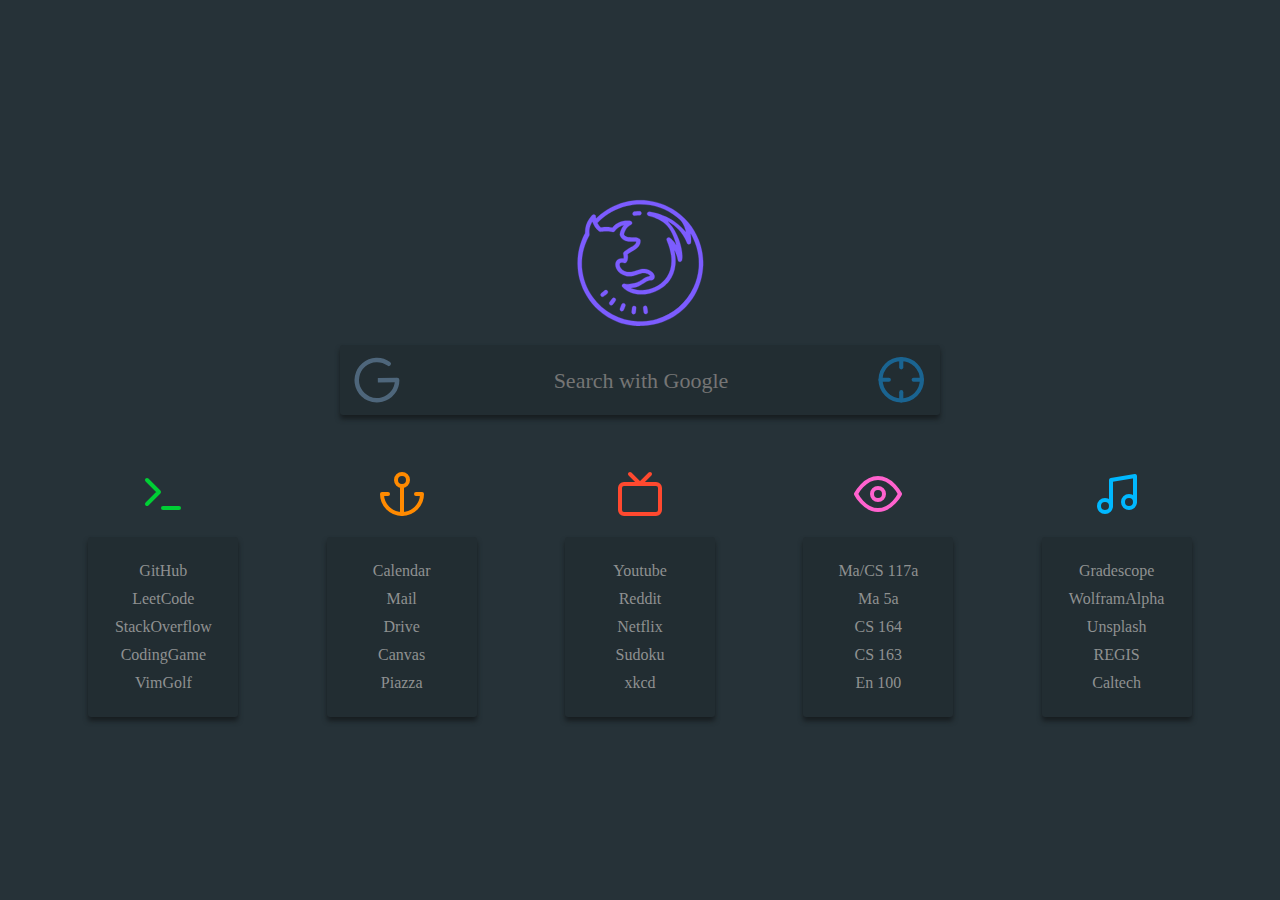
<file: firefox/startpage/index.html>
<!DOCTYPE html>
<html lang="en">

  <head>
    <meta charset="UTF-8">
    <title>Home</title>
    <link rel="stylesheet" type="text/css" href="style.css">
    <script src="scripts/search.js"></script>
    <script src="scripts/load.js"></script>
  </head>

  <body>
    <div class="container">
      <div class="head">
        <div class="logo"><img src="icons/fox.svg" /></div>
        <div class="search_box">

          <img class="engine" id="engineLogo" src="icons/google.svg" onclick="toggleEngine()" style="cursor:pointer" />

          <div id="gSearch" style="display:block;">
            <form id="textField" class="google" action="https://google.com/search" method="get">
              <input class="input_box" type="text" name="q" placeholder="Search with Google">
              <button class="button"> <img src="icons/search.svg" style="cursor:pointer" /></button>
            </form>
          </div>

          <div id="dSearch" style="display:none;">
            <form class="duck" action="https://duckduckgo.com/" method="get">
              <input class="input_box" type="text" name="q" placeholder="Search with DuckDuckGo">
              <button class="button"> <img src="icons/search.svg" style="cursor:pointer" /></button>
            </form>
          </div>

        </div>
      </div>

      <div class="bookmark">
        <div class="category">
          <div class="icon"><img src="icons/code.svg" /></div>
          <div class="bookmarks cod">
            <li><a class="bm" href="https://github.com/ericlovesmath">GitHub</a></li>
            <li><a class="bm" href="https://leetcode.com/problemset/algorithms/">LeetCode</a></li>
            <li><a class="bm" href="https://stackoverflow.com/">StackOverflow</a></li>
            <li><a class="bm" href="https://www.codingame.com/multiplayer/clashofcode">CodingGame</a></li>
            <li><a class="bm" href="https://www.vimgolf.com/">VimGolf</a></li>
          </div>
        </div>

        <div class="category">
          <div class="icon"><img src="icons/docs.svg" /></div>
          <div class="bookmarks doc">
            <li><a class="bm" href="https://calendar.proton.me/u/6/">Calendar</a></li>
            <li><a class="bm" href="https://mail.proton.me/u/6/inbox">Mail</a></li>
            <li><a class="bm" href="https://drive.google.com/drive/u/0/">Drive</a></li>
            <li><a class="bm" href="https://caltech.instructure.com/">Canvas</a></li>
            <li><a class="bm" href="https://piazza.com/class/m1zad4xdkzc328">Piazza</a></li>
          </div>
        </div>

        <div class="category">
          <div class="icon"><img src="icons/entertainment.svg" /></div>
          <div class="bookmarks ent">
            <li><a class="bm" href="https://www.youtube.com/">Youtube</a></li>
            <li><a class="bm" href="https://www.reddit.com/">Reddit</a></li>
            <li><a class="bm" href="https://www.netflix.com/browse">Netflix</a></li>
            <li><a class="bm" href="https://sudokuexchange.com/">Sudoku</a></li>
            <li><a class="bm" href="https://xkcd.com/">xkcd</a></li>
          </div>
        </div>

        <div class="category">
          <div class="icon"><img src="icons/art.svg" /></div>
          <div class="bookmarks art">
            <li><a class="bm" href="https://caltech.instructure.com/courses/7759/files">Ma/CS 117a</a></li>
            <li><a class="bm" href="https://caltech.instructure.com/courses/7441/assignments">Ma 5a</a></li>
            <li><a class="bm" href="https://mvanier.github.io/cs164/Fall2024/book/">CS 164</a></li>
            <li><a class="bm" href="https://arxiv.org/pdf/2405.18782">CS 163</a></li>
            <li><a class="bm" href="https://caltech.instructure.com/courses/7728/assignments/syllabus">En 100</a></li>
          </div>
        </div>

        <div class="category">
          <div class="icon"><img src="icons/music.svg" /></div>
          <div class="bookmarks mus">
            <li><a class="bm" href="https://www.gradescope.com/">Gradescope</a></li>
            <li><a class="bm" href="https://www.wolframalpha.com/">WolframAlpha</a></li>
            <li><a class="bm" href="https://unsplash.com/">Unsplash</a></li>
            <li><a class="bm" href="https://access.caltech.edu/pls/regis/f?p=2000:24.:8190393709972:::::">REGIS</a></li>
            <li><a class="bm" href="https://access.caltech.edu/home/home.s">Caltech</a></li>
          </div>
        </div>

      </div>
    </div>
  </body>

</html>
</file>
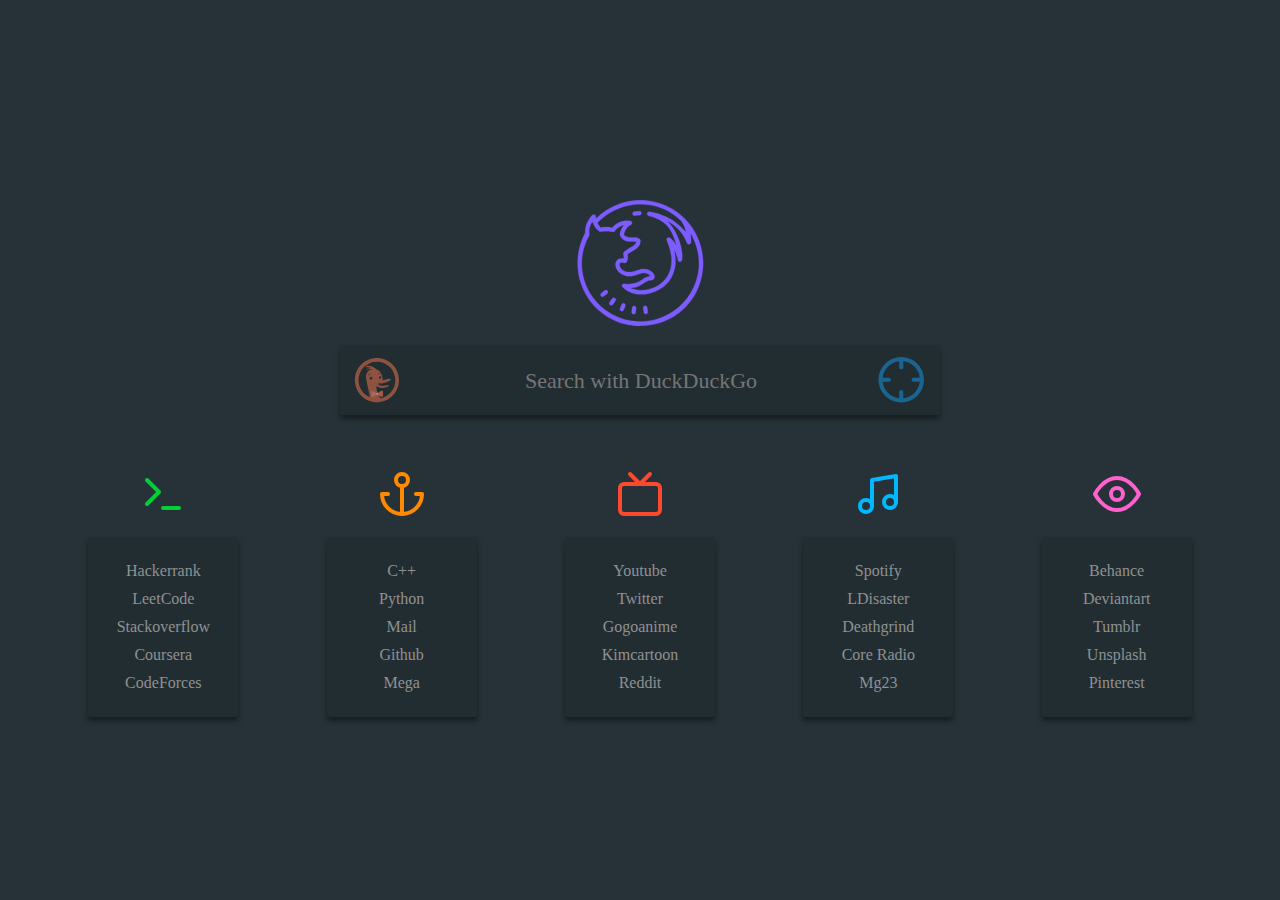
<file: Library/Application Support/Firefox/Profiles/2wf1pnfr.default-release/startpage/index.html>
<!DOCTYPE html>
<html lang="en">

  <head>
    <meta charset="UTF-8">
    <title>Home</title>
    <link rel="stylesheet" type="text/css" href="style.css">
    <script src="scripts/search.js"></script>
    <script src="scripts/load.js"></script>
  </head>

  <body>
    <div class="container">
      <div class="head">
        <div class="logo"><img src="icons/fox.svg" /></div>
        <div class="search_box">

          <img class="engine" id="engineLogo" src="icons/google.svg" onclick="toggleEngine()" style="cursor:pointer" />

          <div id="gSearch" style="display:block;">
            <form id="textField" class="google" action="https://google.com/search" method="get">
              <input class="input_box" type="text" name="q" placeholder="Search with Google">
              <button class="button"> <img src="icons/search.svg" style="cursor:pointer" /></button>
            </form>
          </div>

          <div id="dSearch" style="display:none;">
            <form class="duck" action="https://duckduckgo.com/" method="get">
              <input class="input_box" type="text" name="q" placeholder="Search with DuckDuckGo">
              <button class="button"> <img src="icons/search.svg" style="cursor:pointer" /></button>
            </form>
          </div>

        </div>
      </div>

      <div class="bookmark">
        <div class="category">
          <div class="icon"><img src="icons/code.svg" /></div>
          <div class="bookmarks cod">
            <li><a class="bm" href="https://www.hackerrank.com/dashboard">Hackerrank</a></li>
            <li><a class="bm" href="https://leetcode.com/problemset/algorithms/">LeetCode</a></li>
            <li><a class="bm" href="https://stackoverflow.com/">Stackoverflow</a></li>
            <li><a class="bm" href="https://www.coursera.org/in-progress">Coursera</a></li>
            <li><a class="bm" href="https://codeforces.com/">CodeForces</a></li>
          </div>
        </div>

        <div class="category">
          <div class="icon"><img src="icons/docs.svg" /></div>
          <div class="bookmarks doc">
            <li><a class="bm" href="https://en.cppreference.com/w/">C++</a></li>
            <li><a class="bm" href="https://docs.python.org/3.7/library/index.html">Python</a></li>
            <li><a class="bm" href="https://mail.google.com/mail/u/0/h/">Mail</a></li>
            <li><a class="bm" href="https://github.com/dbuxy218">Github</a></li>
            <li><a class="bm" href="https://mega.nz/">Mega</a></li>
          </div>
        </div>

        <div class="category">
          <div class="icon"><img src="icons/entertainment.svg" /></div>
          <div class="bookmarks ent">
            <li><a class="bm" href="https://www.youtube.com/">Youtube</a></li>
            <li><a class="bm" href="https://twitter.com/home">Twitter</a></li>
            <li><a class="bm" href="https://www10.gogoanime.io/">Gogoanime</a></li>
            <li><a class="bm" href="https://kimcartoon.to/">Kimcartoon</a></li>
            <li><a class="bm" href="https://www.reddit.com/">Reddit</a></li>
          </div>
        </div>

        <div class="category">
          <div class="icon"><img src="icons/music.svg" /></div>
          <div class="bookmarks mus">
            <li><a class="bm" href="https://open.spotify.com/">Spotify</a></li>
            <li><a class="bm" href="https://thelastdisaster.org/">LDisaster</a></li>
            <li><a class="bm" href="https://deathgrind.club/">Deathgrind</a></li>
            <li><a class="bm" href="https://coreradio.ru/">Core Radio</a></li>
            <li><a class="bm" href="https://blogmg23.blogspot.com/">Mg23</a></li>
          </div>
        </div>

        <div class="category">
          <div class="icon"><img src="icons/art.svg" /></div>
          <div class="bookmarks art">
            <li><a class="bm" href="https://www.behance.net/">Behance</a></li>
            <li><a class="bm" href="https://www.deviantart.com/">Deviantart</a></li>
            <li><a class="bm" href="https://www.tumblr.com/dashboard">Tumblr</a></li>
            <li><a class="bm" href="https://unsplash.com/">Unsplash</a></li>
            <li><a class="bm" href="https://in.pinterest.com/">Pinterest</a></li>
          </div>
        </div>

      </div>
    </div>
  </body>

</html>
</file>
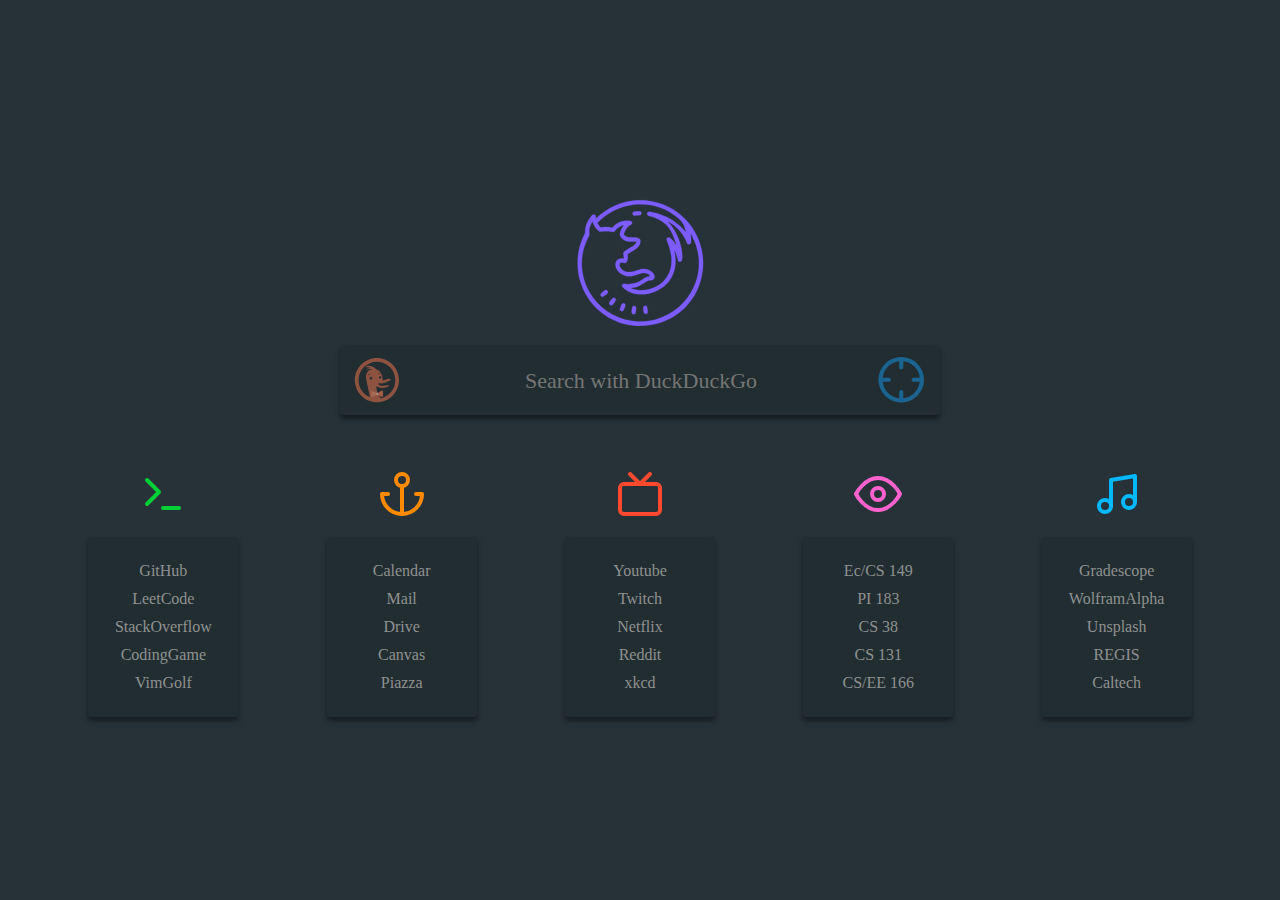
<file: Library/Application Support/Firefox/Profiles/wwpdd487.default-release/startpage/index.html>
<!DOCTYPE html>
<html lang="en">

  <head>
    <meta charset="UTF-8">
    <title>Home</title>
    <link rel="stylesheet" type="text/css" href="style.css">
    <script src="scripts/search.js"></script>
    <script src="scripts/load.js"></script>
  </head>

  <body>
    <div class="container">
      <div class="head">
        <div class="logo"><img src="icons/fox.svg" /></div>
        <div class="search_box">

          <img class="engine" id="engineLogo" src="icons/google.svg" onclick="toggleEngine()" style="cursor:pointer" />

          <div id="gSearch" style="display:block;">
            <form id="textField" class="google" action="https://google.com/search" method="get">
              <input class="input_box" type="text" name="q" placeholder="Search with Google">
              <button class="button"> <img src="icons/search.svg" style="cursor:pointer" /></button>
            </form>
          </div>

          <div id="dSearch" style="display:none;">
            <form class="duck" action="https://duckduckgo.com/" method="get">
              <input class="input_box" type="text" name="q" placeholder="Search with DuckDuckGo">
              <button class="button"> <img src="icons/search.svg" style="cursor:pointer" /></button>
            </form>
          </div>

        </div>
      </div>

      <div class="bookmark">
        <div class="category">
          <div class="icon"><img src="icons/code.svg" /></div>
          <div class="bookmarks cod">
            <li><a class="bm" href="https://github.com/ericlovesmath">GitHub</a></li>
            <li><a class="bm" href="https://leetcode.com/problemset/algorithms/">LeetCode</a></li>
            <li><a class="bm" href="https://stackoverflow.com/">StackOverflow</a></li>
            <li><a class="bm" href="https://www.codingame.com/multiplayer/clashofcode">CodingGame</a></li>
            <li><a class="bm" href="https://www.vimgolf.com/">VimGolf</a></li>
          </div>
        </div>

        <div class="category">
          <div class="icon"><img src="icons/docs.svg" /></div>
          <div class="bookmarks doc">
            <li><a class="bm" href="https://calendar.google.com/calendar/u/0/r">Calendar</a></li>
            <li><a class="bm" href="https://mail.google.com/mail/u/0/#inbox">Mail</a></li>
            <li><a class="bm" href="https://drive.google.com/drive/u/0/">Drive</a></li>
            <li><a class="bm" href="https://caltech.instructure.com/">Canvas</a></li>
            <li><a class="bm" href="https://piazza.com/class/lmq4qnghnsqb4">Piazza</a></li>
          </div>
        </div>

        <div class="category">
          <div class="icon"><img src="icons/entertainment.svg" /></div>
          <div class="bookmarks ent">
            <li><a class="bm" href="https://www.youtube.com/">Youtube</a></li>
            <li><a class="bm" href="https://www.twitch.tv/">Twitch</a></li>
            <li><a class="bm" href="https://www.netflix.com/browse">Netflix</a></li>
            <li><a class="bm" href="https://www.reddit.com/">Reddit</a></li>
            <li><a class="bm" href="https://xkcd.com/">xkcd</a></li>
          </div>
        </div>

        <div class="category">
          <div class="icon"><img src="icons/art.svg" /></div>
          <div class="bookmarks art">
            <li><a class="bm" href="https://caltech.instructure.com/courses/7167">Ec/CS 149</a></li>
            <li><a class="bm" href="https://caltech.instructure.com/courses/7257/modules">PI 183</a></li>
            <li><a class="bm" href="https://caltech.instructure.com/courses/7374/modules">CS 38</a></li>
            <li><a class="bm" href="https://mvanier.github.io/cs131/Spring2024/book/">CS 131</a></li>
            <li><a class="bm" href="https://caltech.instructure.com/courses/7341/files">CS/EE 166</a></li>
          </div>
        </div>

        <div class="category">
          <div class="icon"><img src="icons/music.svg" /></div>
          <div class="bookmarks mus">
            <li><a class="bm" href="https://www.gradescope.com/">Gradescope</a></li>
            <li><a class="bm" href="https://www.wolframalpha.com/">WolframAlpha</a></li>
            <li><a class="bm" href="https://unsplash.com/">Unsplash</a></li>
            <li><a class="bm" href="https://access.caltech.edu/pls/regis/f?p=2000:58:16521192494380::NO:::">REGIS</a></li>
            <li><a class="bm" href="https://access.caltech.edu/home/home.s">Caltech</a></li>
          </div>
        </div>

      </div>
    </div>
  </body>

</html>
</file>
<file: firefox/startpage/style.css>
html {
  display: flex;
  flex-flow: row nowrap;
  justify-content: center;
  align-content: center;
  align-items: center;
  height: 100%;
  width: 100%;
  margin: 0;
  padding: 0;
  background: #263238;
}

body {
  background: #263238;
  color: #bbc4c8;
  height: 100%;
  width: 100%;
  margin: 0;
  padding: 0;
}

.container {
  display: flex;
  flex-direction: column;
  height: 100%;
  width: 100%;
  justify-content: center;
}

.head {
  display: flex;
  flex-direction: column;
}

.category {
  display: flex;
  flex-direction: column;
  width: 150px;
}

.bookmark {
  display: flex;
  justify-content: space-evenly;
}

.bookmarks {
  display: flex;
  flex-direction: column;
  border: #191c1e;
  border-radius: 3px;
  box-shadow: 0px 4px 5px #171d20;
  align-items: center;
  padding-top: 20px;
  padding-bottom: 20px;
  background: #222d32;
}

.logo {
  align-self: center;
  padding: 15px;
}

.icon {
  align-self: center;
  justify-content: center;
  margin: 15px;
}

.input_box {
  border: none;
  outline: none;
  background: none;
  padding-right: 15px;
  padding-left: 15px;
  width: 422px;
  color: whitesmoke;
  font-family: "MesloLGS NF";
  font-size: 22px;
  border-radius: 0px 0px 0px 0px;
  height: 70px;
  text-align: center;
}

.button {
  background: none;
  border: none;
  transition-duration: 0.6s;
  position: fixed;
  padding-left: 11px;
  padding-right: 12px;
  height: 70px;
  opacity: 60%;
}

.engine {
  background: none;
  padding-left: 12px;
  padding-right: 11px;
  border: none;
  transition-duration: 0.6s;
  position: relative;
  opacity: 60%;
}

form {
  margin: 0px;
  padding: 0px;
}

.search_box {
  display: flex;
  background: #222d32;
  width: 600px;
  padding: 0px;
  margin-bottom: 40px;
  border-radius: 3px 3px 3px 3px;
  box-shadow: 0px 4px 5px #171d20;
  align-self: center;
  height: 70px;
}

.engine:hover {
  filter: saturate(150%) brightness(120%) !important;
  opacity: 100%;
}

.button:hover {
  filter: saturate(150%) brightness(120%) !important;
  opacity: 100%;
}

li {
  font-family: "MesloLGS NF";
  font-size: 16px;
  list-style-type: none;
  padding: 5px;
}

a:link {
  text-decoration: none;
  color: #8f9191;
}

a:visited {
  color: #8f9191;
}

a:hover {
  color: #bd3cd3;
}

div.bookmarks.cod a:hover {
  color: #00cf35;
}

div.bookmarks.doc a:hover {
  color: #ff8a00;
}

div.bookmarks.ent a:hover {
  color: #ff492f;
}

div.bookmarks.mus a:hover {
  color: #00b8ff;
}

div.bookmarks.art a:hover {
  color: #ff62ce;
}
</file>
<file: Library/Application Support/Firefox/Profiles/2wf1pnfr.default-release/startpage/style.css>
html{
  display: flex;
  flex-flow: row nowrap;  
  justify-content: center;
  align-content: center;
  align-items: center;
  height: 100%;
  width: 100%;
  margin: 0;
  padding: 0;
  background:#263238;
    }

body {
  background: #263238;
  color: #BBC4C8;
  height: 100%;
  width: 100%;
  margin: 0;
  padding: 0;
}

.container {
  display: flex;
  flex-direction: column;
  height: 100%;
  width: 100%;
  justify-content: center;
}

.head {
  display: flex;
  flex-direction: column;
}

.category {
  display: flex;
  flex-direction: column;
  width: 150px;
}

.bookmark {
  display: flex;
  justify-content: space-evenly;
}

.bookmarks {
  display: flex;
  flex-direction: column;
  border: #191C1E;
  border-radius: 3px;
  box-shadow: 0px 4px 5px #171D20;
  align-items: center;
  padding-top: 20px;
  padding-bottom: 20px;
  background: #222D32;
}

.logo {
  align-self: center;
  padding: 15px;
}

.icon {
  align-self: center;
  justify-content: center;
  margin: 15px;
}


.input_box {
  border: none;
  outline: none;
  background: none;
  padding-right: 15px;
  padding-left: 15px;
  width: 422px;
  color: whitesmoke;
  font-family: "MesloLGS NF";
  font-size: 22px;
  border-radius: 0px 0px 0px 0px;
  height: 70px;
  text-align: center;
}

.button {
  background: none;
  border: none;
  transition-duration: 0.6s;
  position: fixed;
  padding-left: 11px;
  padding-right: 12px;
  height: 70px;
  opacity: 60%;
}

.engine {
  background: none;
  padding-left: 12px;
  padding-right: 11px;
  border: none;
  transition-duration: 0.6s;
  position: relative;
  opacity: 60%;
}

form {
  margin: 0px;
  padding: 0px;
}

.search_box {
  display: flex;
  background: #222D32;
  width: 600px;
  padding: 0px;
  margin-bottom: 40px;
  border-radius: 3px 3px 3px 3px;
  box-shadow: 0px 4px 5px #171D20;
  align-self: center;
  height: 70px;
}

.engine:hover {
  filter: saturate(150%) brightness(120%) !important;
  opacity: 100%;
}

.button:hover {
  filter: saturate(150%) brightness(120%) !important;
  opacity: 100%;
}

li {
  font-family: "MesloLGS NF";
  font-size: 16px;
  list-style-type: none;
  padding: 5px
}

a:link {
  text-decoration: none;
  color: #8F9191;
}

a:visited {
  color: #8F9191;
}

a:hover {
  color: #BD3CD3;
}

div.bookmarks.cod a:hover {
  color: #00CF35;
}

div.bookmarks.doc a:hover {
  color: #FF8A00;
}

div.bookmarks.ent a:hover {
  color: #FF492F;
}

div.bookmarks.mus a:hover {
  color: #00B8FF;
}

div.bookmarks.art a:hover {
  color: #FF62CE;
}
</file>
<file: Library/Application Support/Firefox/Profiles/wwpdd487.default-release/startpage/style.css>
html {
  display: flex;
  flex-flow: row nowrap;
  justify-content: center;
  align-content: center;
  align-items: center;
  height: 100%;
  width: 100%;
  margin: 0;
  padding: 0;
  background: #263238;
}

body {
  background: #263238;
  color: #bbc4c8;
  height: 100%;
  width: 100%;
  margin: 0;
  padding: 0;
}

.container {
  display: flex;
  flex-direction: column;
  height: 100%;
  width: 100%;
  justify-content: center;
}

.head {
  display: flex;
  flex-direction: column;
}

.category {
  display: flex;
  flex-direction: column;
  width: 150px;
}

.bookmark {
  display: flex;
  justify-content: space-evenly;
}

.bookmarks {
  display: flex;
  flex-direction: column;
  border: #191c1e;
  border-radius: 3px;
  box-shadow: 0px 4px 5px #171d20;
  align-items: center;
  padding-top: 20px;
  padding-bottom: 20px;
  background: #222d32;
}

.logo {
  align-self: center;
  padding: 15px;
}

.icon {
  align-self: center;
  justify-content: center;
  margin: 15px;
}

.input_box {
  border: none;
  outline: none;
  background: none;
  padding-right: 15px;
  padding-left: 15px;
  width: 422px;
  color: whitesmoke;
  font-family: "MesloLGS NF";
  font-size: 22px;
  border-radius: 0px 0px 0px 0px;
  height: 70px;
  text-align: center;
}

.button {
  background: none;
  border: none;
  transition-duration: 0.6s;
  position: fixed;
  padding-left: 11px;
  padding-right: 12px;
  height: 70px;
  opacity: 60%;
}

.engine {
  background: none;
  padding-left: 12px;
  padding-right: 11px;
  border: none;
  transition-duration: 0.6s;
  position: relative;
  opacity: 60%;
}

form {
  margin: 0px;
  padding: 0px;
}

.search_box {
  display: flex;
  background: #222d32;
  width: 600px;
  padding: 0px;
  margin-bottom: 40px;
  border-radius: 3px 3px 3px 3px;
  box-shadow: 0px 4px 5px #171d20;
  align-self: center;
  height: 70px;
}

.engine:hover {
  filter: saturate(150%) brightness(120%) !important;
  opacity: 100%;
}

.button:hover {
  filter: saturate(150%) brightness(120%) !important;
  opacity: 100%;
}

li {
  font-family: "MesloLGS NF";
  font-size: 16px;
  list-style-type: none;
  padding: 5px;
}

a:link {
  text-decoration: none;
  color: #8f9191;
}

a:visited {
  color: #8f9191;
}

a:hover {
  color: #bd3cd3;
}

div.bookmarks.cod a:hover {
  color: #00cf35;
}

div.bookmarks.doc a:hover {
  color: #ff8a00;
}

div.bookmarks.ent a:hover {
  color: #ff492f;
}

div.bookmarks.mus a:hover {
  color: #00b8ff;
}

div.bookmarks.art a:hover {
  color: #ff62ce;
}
</file>
